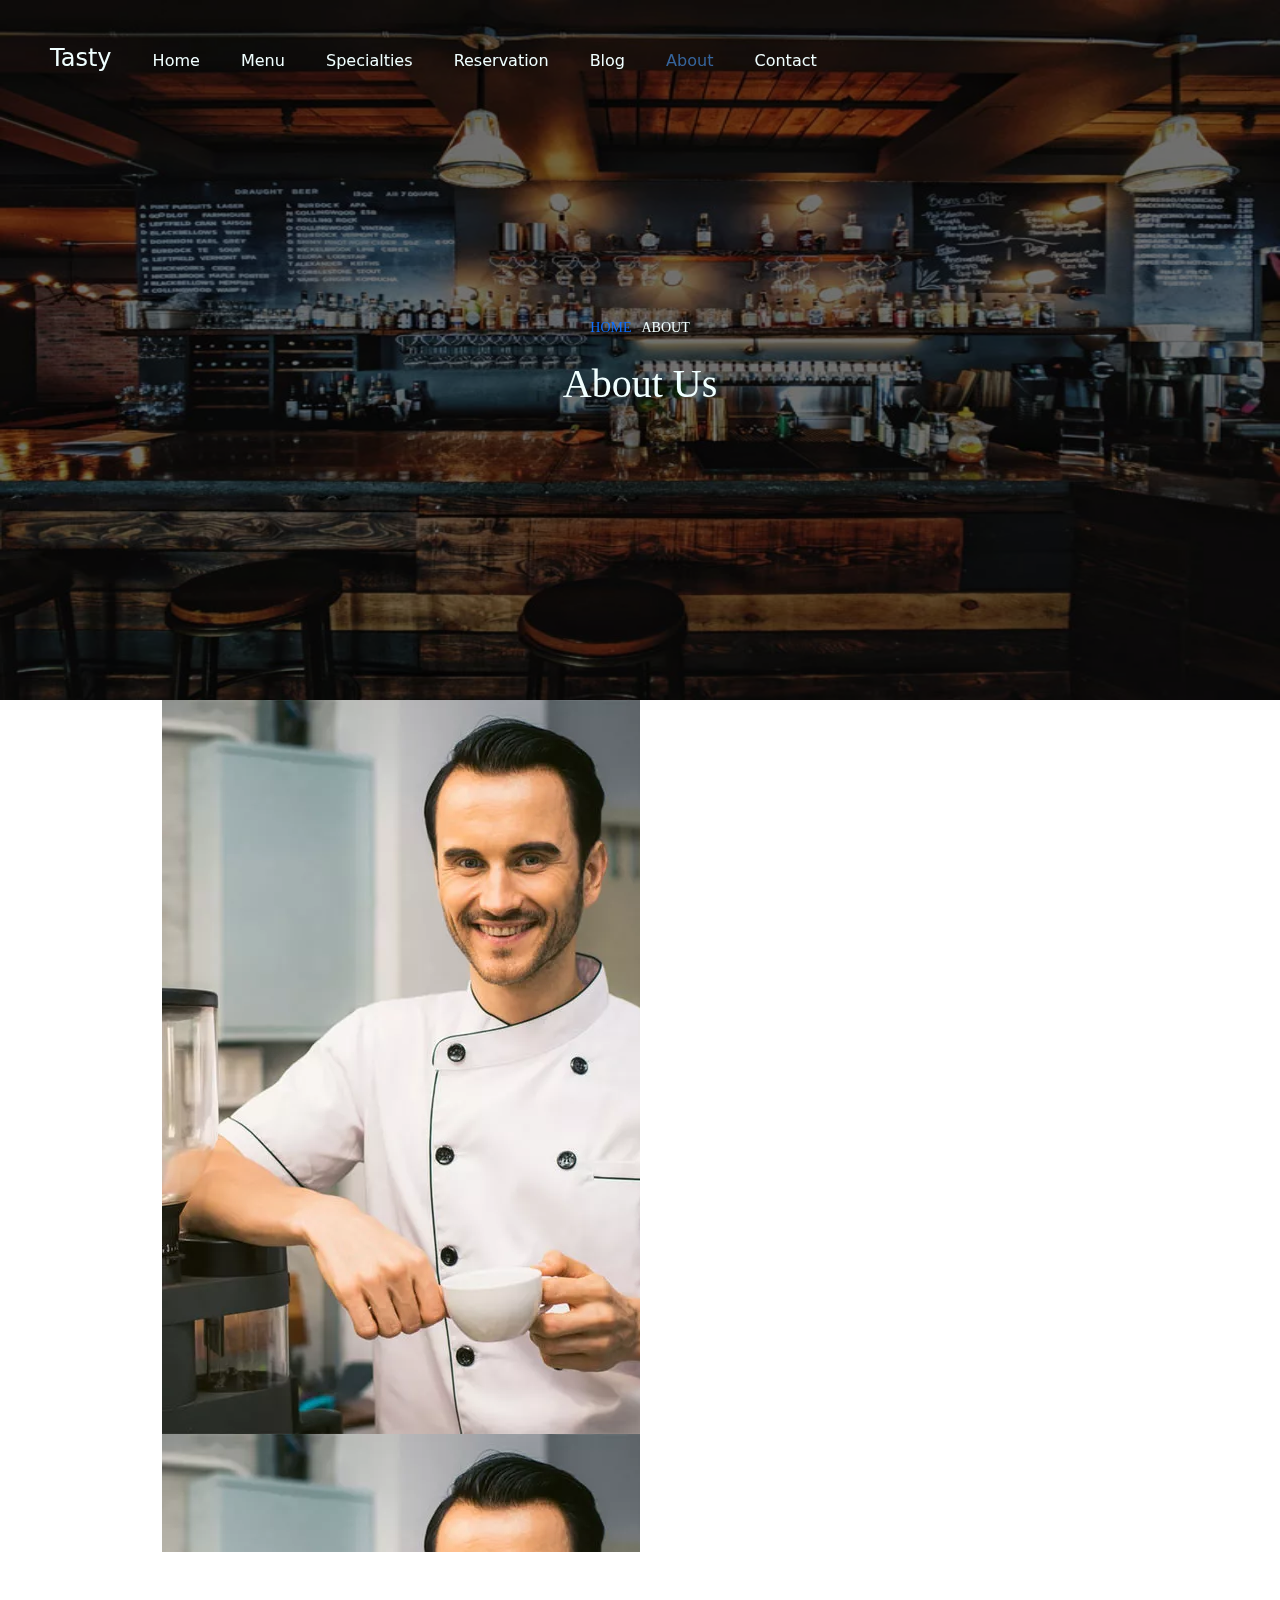
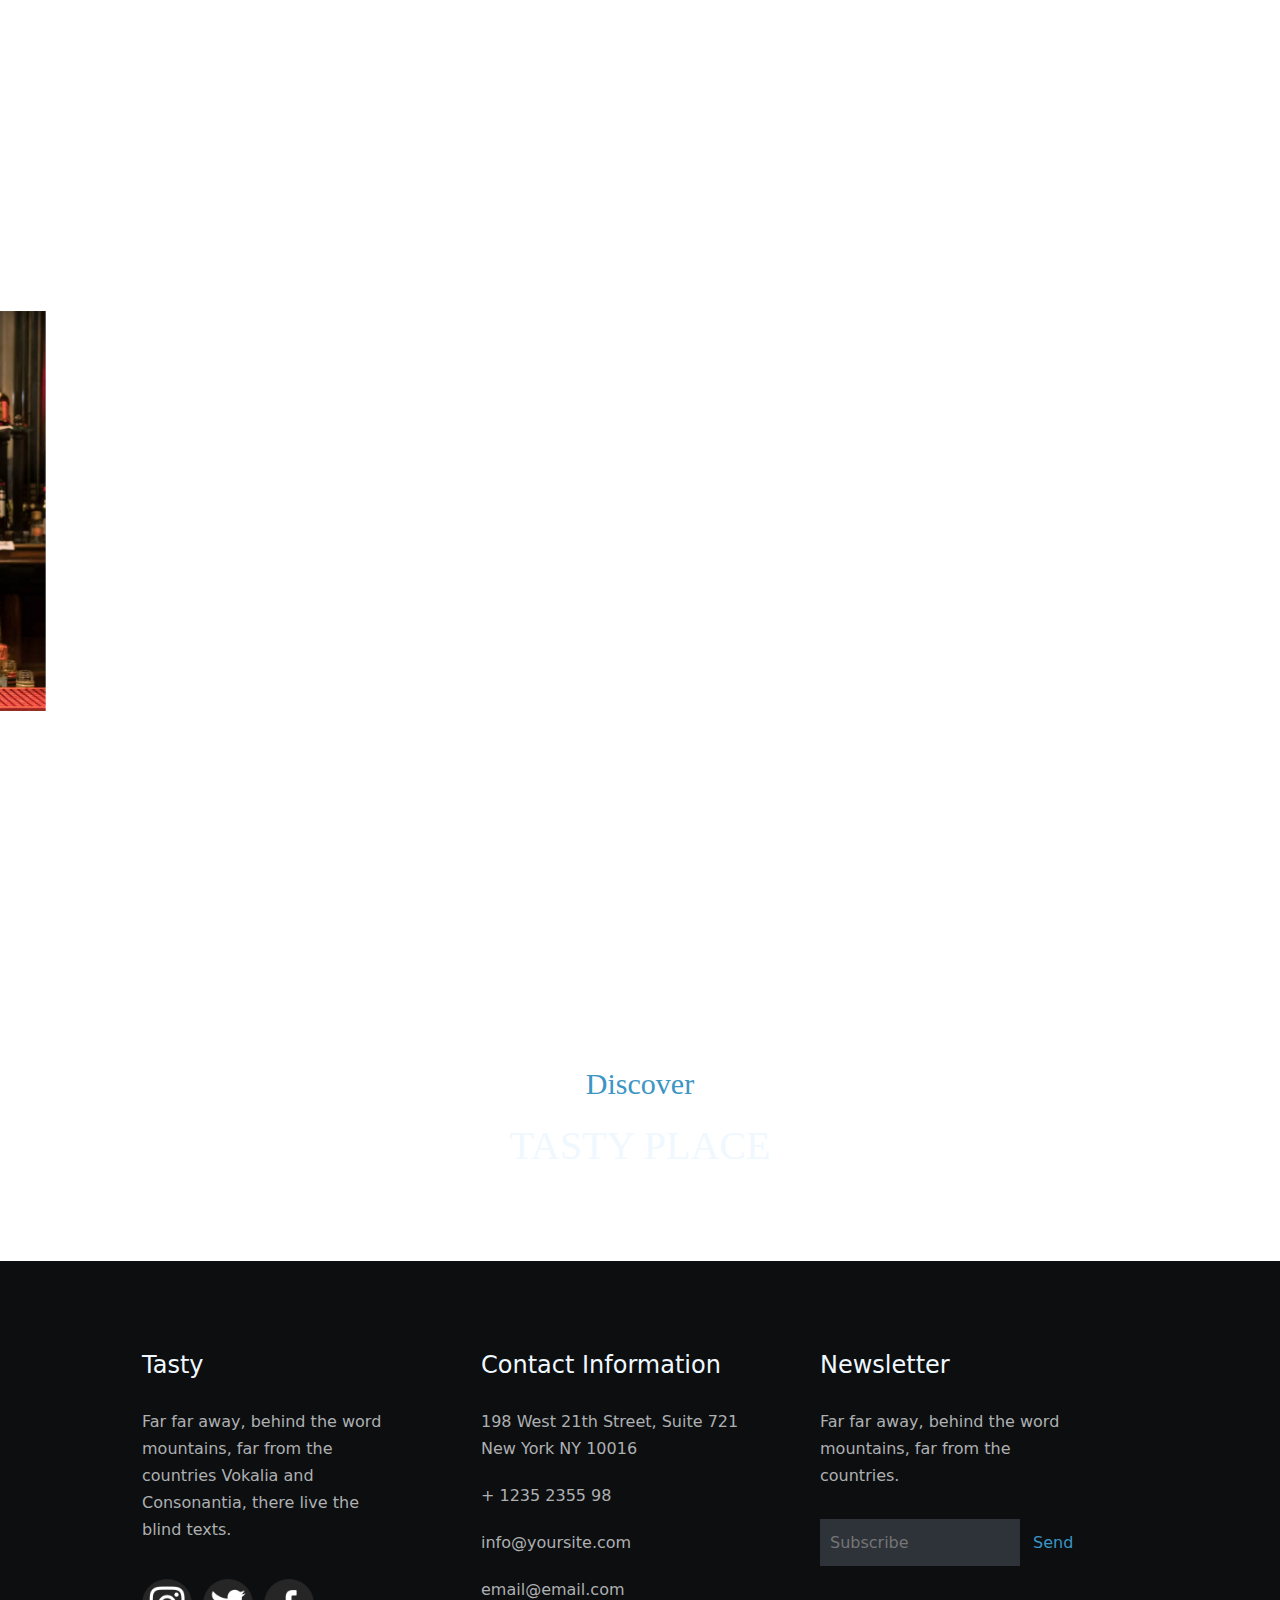
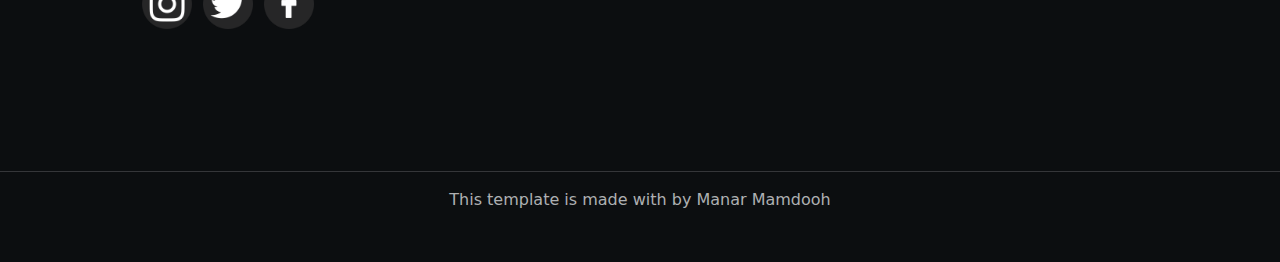
<file: views/About.html>
<!DOCTYPE html>
<html lang="en">
<head>
    <meta charset="UTF-8">
    <meta http-equiv="X-UA-Compatible" content="IE=edge">
    <meta name="viewport" content="width=device-width, initial-scale=1.0">

    <link rel="stylesheet" href="../public/css/About.css">
    <link rel="stylesheet" href="../public/css/header.css">
    <link rel="stylesheet" href="../public/css/footer.css">
    
    <link rel="stylesheet" href="../resources/bootstrap-5.2.3-dist/css/bootstrap.min.css">

    <link rel="stylesheet" href="../resources/fonts/Lobster/Lobster-Regular.ttf"> 
    <link rel="stylesheet" href="../resources/fonts/DM_Serif_Display,Lobster/DM_Serif_Display/DMSerifDisplay-Regular.ttf">
    <title>About</title>
</head>
<body>
    <!-- First Section & header-->

    <div id="carouselExampleFade" class="carousel slide carousel-fade" data-bs-ride="carousel">

        <div class="slide-shadow">
            <!-- navbar -->
            <nav>
                
                <ul class="color-azure">
                    <li><h4 class="logo color-azure">Tasty</h4></li>
                    <li><a href="Home.html" >Home</a></li>
                    <li><a href="Menu.html" >Menu</a></li>
                    <li><a href="Specialties.html">Specialties</a></li>
                    <li><a href="Reservation.html" >Reservation</a></li>
                    <li><a href="Blog.html">Blog</a></li>
                    <li><a href="About.html" class="Home">About</a></li>
                    <li><a href="Contact.html" >Contact</a></li>
                </ul>
            </nav>
            <!-- <hr style="color: white;"> -->

            <p class="Discover small"> <a href="Home.html">HOME</a>ABOUT</p>
            <p class="Discover color-azure">About Us</p>
            
            
        </div>
    
        <!-- slider images -->
        <div class="carousel-inner">
          <div class="carousel-item active">
            <img src="../public/images/Home/slide1-image.jpg" class="d-block w-100 slide" alt="...">
          </div>
          <div class="carousel-item">
            <img src="../public/images/Home/slide2-image.jpg" class="d-block w-100 slide" alt="...">
          </div>
          <div class="carousel-item">
            <img src="../public/images/Home/slide3-image.jpg" class="d-block w-100 slide" alt="...">
          </div>
        </div>
       
    </div>

    <!-- end section -->

    <!-- secound section -->
    <!-- about -->
    <div class="ABOUT">
        <div class="container">
            <div class="row">
                <div class="col-6 about-img"></div>
                
                <div class="col-6 ">
                    <div class="about-txt">
                        <p class="small">ABOUT TASTY</p>
                        <h4>Our chef cooks the most <br> delicious food for you</h4>
                        <p>
                            <br><br>
                            Far far away, behind the word mountains, far from the countries Vokalia and Consonantia, there live the blind texts. Separated they live in Bookmarksgrove right at the coast of the Semantics, a large language ocean.
                            <br><br>
                        A small river named Duden flows by their place and supplies it with the necessary regelialia. It is a paradisematic country, in which roasted parts of sentences fly into your mouth. 
                        </p>
                    </div>
                </div>
            </div>

            <div class="row intro">
                <p>OUR CHEF</p>
                <h1>Our Master Chef</h1>
            </div>

            <div class="row">
                <div class="col-4 chef ch3">
                    <h5>Thomas Smith</h5>
                    <p>Head Chef</p>
                    <img  src="../public/images/About/chef-1.jpg" height="400px" alt="">
                </div>

                <div class="col-4 chef ch2">
                    <h5>Francis Gibson</h5>
                    <p>Assistant Chef</p>
                    <img  src="../public/images/About/chef-2.jpg" height="400px" width="345px" alt="">
                </div>

                <div class="col-4 chef ch1">
                    <h5>Angelo Maestro</h5>
                    <p>Assistant Chef</p>
                    <img  src="../public/images/About/chef-3.jpg" height="400px" width="350px" alt="">
                </div>

            </div>
        </div>

    </div>

    <!-- end section -->

    <!-- footer -->

<div class="pre-footer" >
    <p>Discover</p>
    <h1>TASTY PLACE</h1>
  </div>
  <footer>
    <div class="foot">
      <ul>
        <li><h4>Tasty</h4></li>
        <li><p>Far far away, behind the word mountains, far from the countries Vokalia and Consonantia, there live the blind texts.</p></li>
        <li>
          <a href="https://www.instagram.com/p/Ch1GRQZsaiJ/?utm_source=ig_embed&utm_campaign=loading" target="_blank" ><img src="../public/images/Home/instagram.png"width="50px" alt=""></a>
          <a href="https://twitter.com/i/flow/login?redirect_after_login=%2FDennysDiner%2F" target="_blank" > <img src="../public/images/Home/twitter.png"width="50px" alt=""></a> 
          <a href="https://www.facebook.com/99restaurants/" target="_blank" ><img src="../public/images/Home/facebook.png"width="50px" alt=""></a> 
        </li>
      </ul>
  
    
      <ul>
        <li><h4>Contact Information</h4></li>
        <li>198 West 21th Street, Suite 721 New York NY 10016</li>
        <li>+ 1235 2355 98</li>
        <li> info@yoursite.com</li>
        <li>email@email.com</li>
      </ul>
  
      <ul>
        <li><h4>Newsletter</h4></li>
        <li>Far far away, behind the word mountains, far from the countries. </li>
        <li><input type="text" placeholder="Subscribe"> <a href="">Send</a></li>
      
      </ul>
    
    </div>
    <hr>
    <div> This template is made with  by Manar Mamdooh</div>
  </footer>


<script src="../public/js/clock.js"></script>
<script src="../resources/bootstrap-5.2.3-dist/js/bootstrap.min.js"></script>
<script src="../resources/bootstrap-5.2.3-dist/js/bootstrap.bundle.min.js"></script>
<script src="../public/js/About.js"></script>

</body>
</html>
</file>
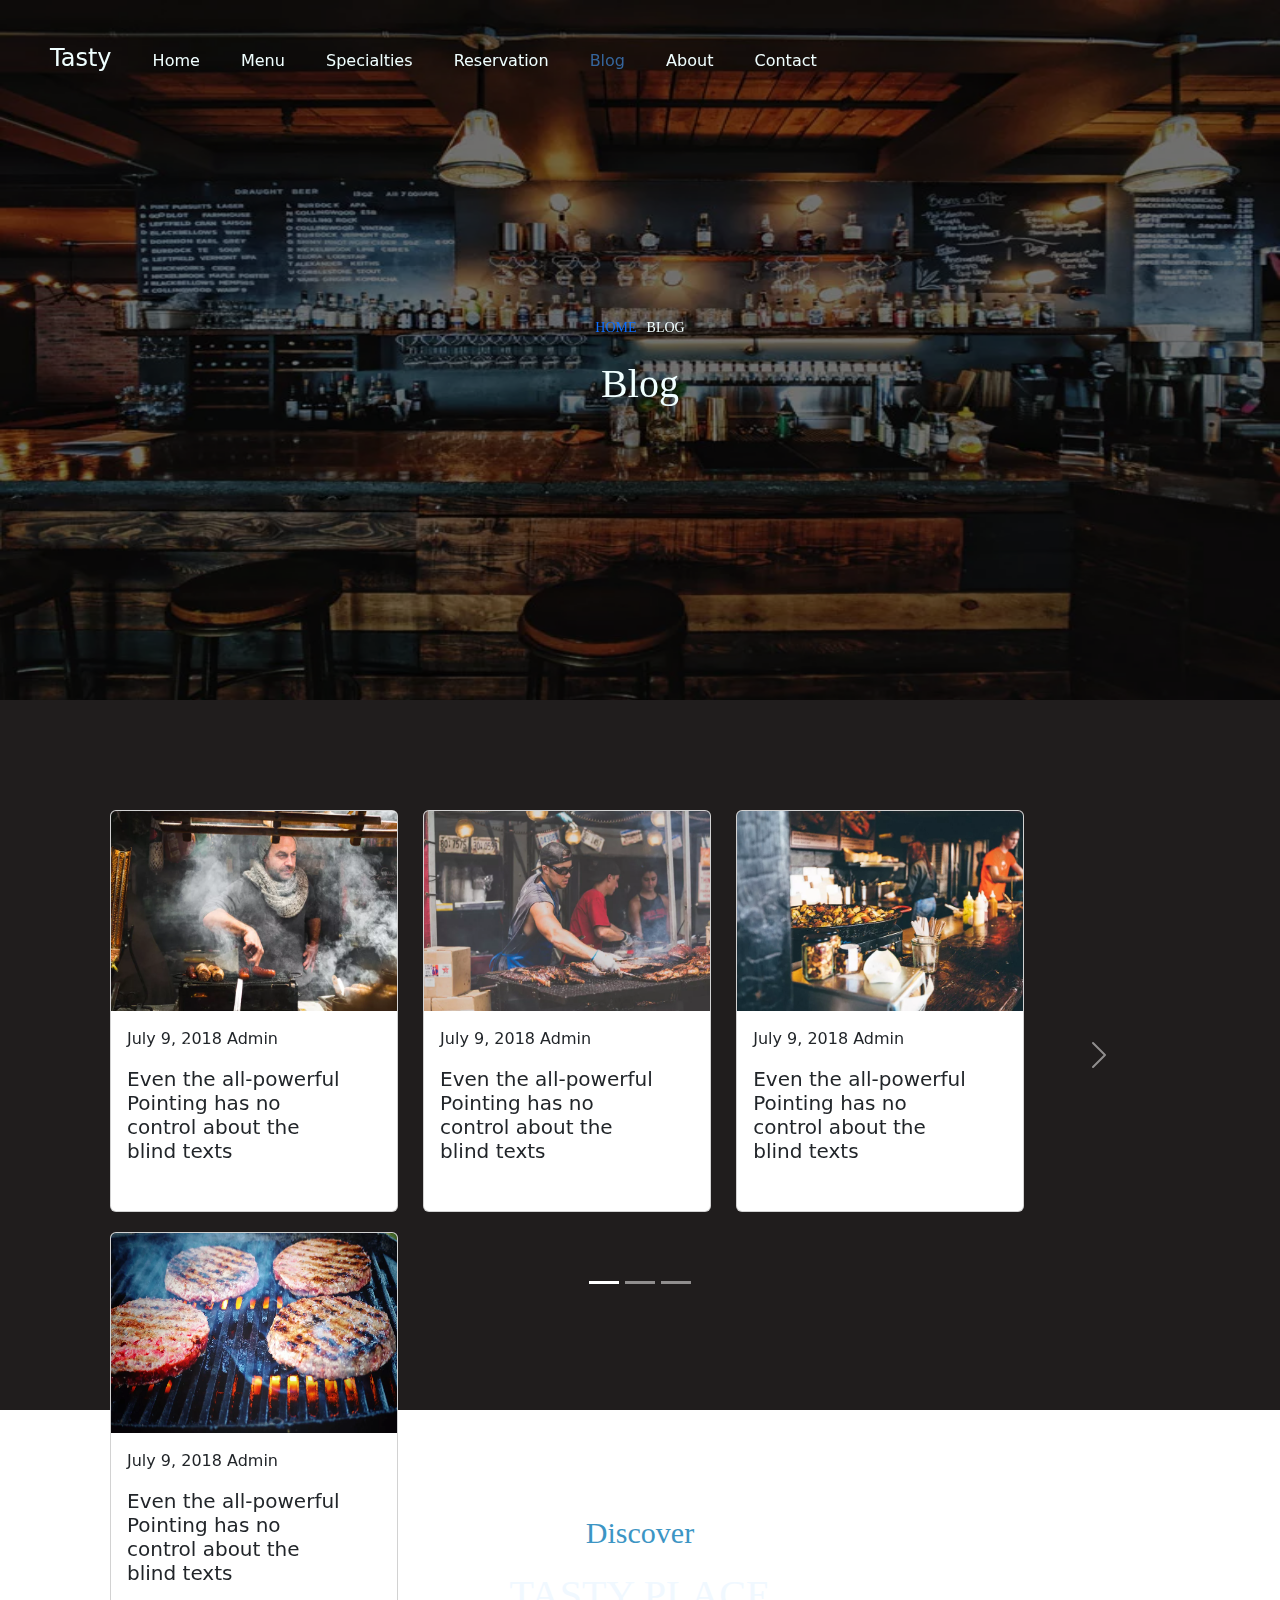
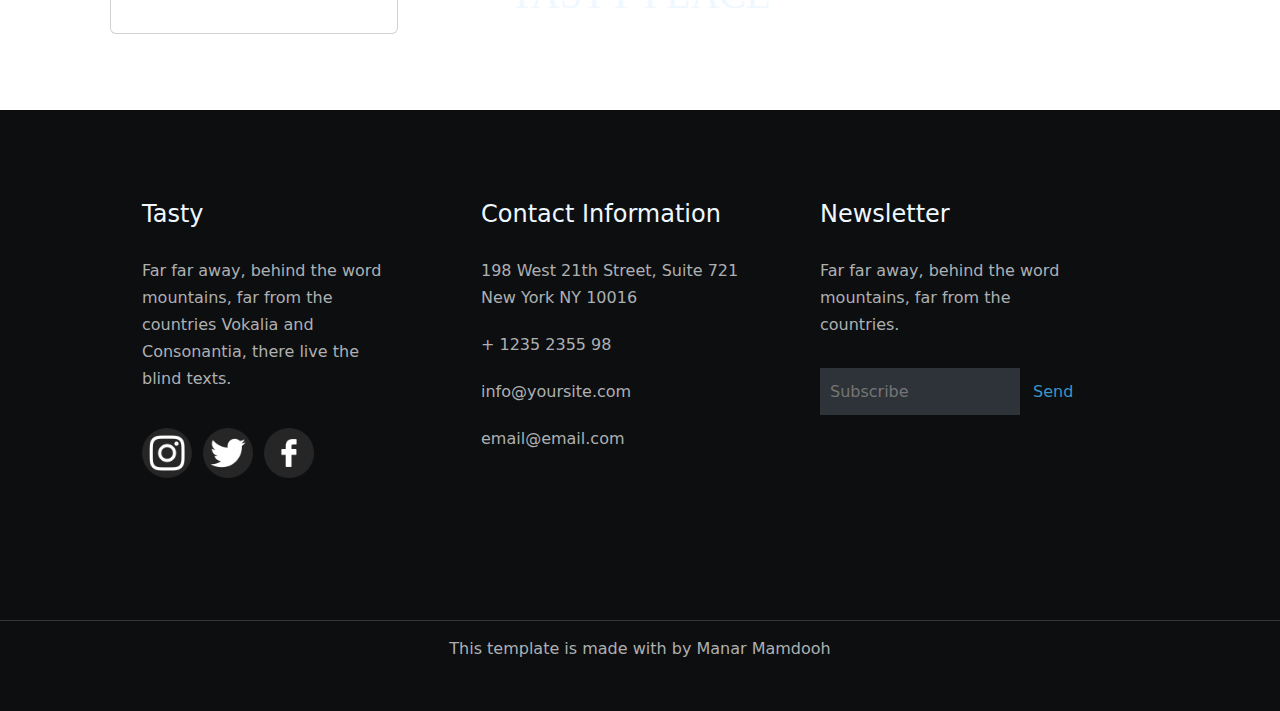
<file: views/Blog.html>
<!DOCTYPE html>
<html lang="en">
<head>
    <meta charset="UTF-8">
    <meta http-equiv="X-UA-Compatible" content="IE=edge">
    <meta name="viewport" content="width=device-width, initial-scale=1.0">

    <link rel="stylesheet" href="../public/css/BLog.css">
    <link rel="stylesheet" href="../public/css/header.css">
    <link rel="stylesheet" href="../public/css/footer.css">
    
    <link rel="stylesheet" href="../resources/bootstrap-5.2.3-dist/css/bootstrap.min.css">

    <link rel="stylesheet" href="../resources/fonts/Lobster/Lobster-Regular.ttf"> 
    <link rel="stylesheet" href="../resources/fonts/DM_Serif_Display,Lobster/DM_Serif_Display/DMSerifDisplay-Regular.ttf">
    <title>Blog</title>
</head>
<body>
    <!-- First Section & header-->

    <div id="carouselExampleFade" class="carousel slide carousel-fade" data-bs-ride="carousel">

        <div class="slide-shadow">
            <!-- navbar -->
            <nav>
                
                <ul class="color-azure">
                    <li><h4 class="logo color-azure">Tasty</h4></li>
                    <li><a href="Home.html" >Home</a></li>
                    <li><a href="Menu.html" >Menu</a></li>
                    <li><a href="Specialties.html">Specialties</a></li>
                    <li><a href="Reservation.html" >Reservation</a></li>
                    <li><a href="Blog.html" class="Home">Blog</a></li>
                    <li><a href="About.html" >About</a></li>
                    <li><a href="Contact.html" >Contact</a></li>
                </ul>
            </nav>
            <!-- <hr style="color: white;"> -->

            <p class="Discover small"> <a href="Home.html">HOME</a>BLOG</p>
            <p class="Discover color-azure">Blog</p>
            
            
        </div>
    
        <!-- slider images -->
        <div class="carousel-inner">
          <div class="carousel-item active">
            <img src="../public/images/Home/slide1-image.jpg" class="d-block w-100 slide" alt="...">
          </div>
          <div class="carousel-item">
            <img src="../public/images/Home/slide2-image.jpg" class="d-block w-100 slide" alt="...">
          </div>
          <div class="carousel-item">
            <img src="../public/images/Home/slide3-image.jpg" class="d-block w-100 slide" alt="...">
          </div>
        </div>
       
    </div>

    <!-- end section -->
    <!-- secound section -->
    <!-- Blog -->

    <div class="Blog">

        <div id="carouselExampleIndicators" class="carousel slide " data-bs-ride="true">
        
            <div class="carousel-indicators pointer" style="z-index: 1;">
            <button type="button " data-bs-target="#carouselExampleIndicators" data-bs-slide-to="0" class="active " aria-current="true" aria-label="Slide 1"></button>
            <button type="button" data-bs-target="#carouselExampleIndicators" data-bs-slide-to="1"  aria-label="Slide 2"></button>
            <button type="button" data-bs-target="#carouselExampleIndicators" data-bs-slide-to="2"  aria-label="Slide 3"></button>
            </div>

            <div class="carousel-inner ">
                <div class="carousel-item active">
             
                    <div class="card post" style="width: 18rem;">
                        <img src="../public/images/Blog/image_1.jpg" height="200px" class="card-img-top" alt="...">
                        <div class="card-body">
                            <p>July 9, 2018 Admin</p>
                            <h5>Even the all-powerful Pointing has no <br> control about the <br> blind texts</h5>
                           <br>
                        </div>
                    </div>

                    <div class="card post" style="width: 18rem;">
                        <img src="../public/images/Blog/image_2.jpg" height="200px" class="card-img-top" alt="...">
                        <div class="card-body">
                            <p>July 9, 2018 Admin</p>
                            <h5>Even the all-powerful Pointing has no <br> control about the <br> blind texts</h5>
                          <br>
                        </div>
                    </div>

                    <div class="card post" style="width: 18rem;">
                        <img src="../public/images/Blog/image_3.jpg" height="200px" class="card-img-top" alt="...">
                        <div class="card-body">
                            <p>July 9, 2018 Admin</p>
                            <h5>Even the all-powerful Pointing has no <br> control about the <br> blind texts</h5>
                            <br>
                        </div>
                    </div>

                    <div class="card post" style="width: 18rem;">
                        <img src="../public/images/Blog/image_4.jpg" height="200px" class="card-img-top" alt="...">
                        <div class="card-body">
                            <p>July 9, 2018 Admin</p>
                            <h5>Even the all-powerful Pointing has no <br> control about the <br> blind texts</h5>   
                            <br>
                        </div>
                       
                    </div>
                </div>

                <div class="carousel-item">
                    <div class="card post" style="width: 18rem;">
                        <img src="../public/images/Blog/image_5.jpg" height="200px" class="card-img-top" alt="...">
                        <div class="card-body">
                            <p>July 9, 2018 Admin</p>
                            <h5>Even the all-powerful Pointing has no <br> control about the <br> blind texts</h5>
                           <br>
                        </div>
                    </div>

                    <div class="card post" style="width: 18rem;">
                        <img src="../public/images/Blog/image_6.jpg" height="200px" class="card-img-top" alt="...">
                        <div class="card-body">
                            <p>July 9, 2018 Admin</p>
                            <h5>Even the all-powerful Pointing has no <br> control about the <br> blind texts</h5>
                          <br>
                        </div>
                    </div>

                    <div class="card post" style="width: 18rem;">
                        <img src="../public/images/Blog/image_7.jpg" height="200px" class="card-img-top" alt="...">
                        <div class="card-body">
                            <p>July 9, 2018 Admin</p>
                            <h5>Even the all-powerful Pointing has no <br> control about the <br> blind texts</h5>
                            <br>
                        </div>
                    </div>

                    <div class="card post" style="width: 18rem;">
                        <img src="../public/images/Blog/image_8.jpg" height="200px" class="card-img-top" alt="...">
                        <div class="card-body">
                            <p>July 9, 2018 Admin</p>
                            <h5>Even the all-powerful Pointing has no <br> control about the <br> blind texts</h5>   
                            <br>
                        </div>
                        
                        
                    </div>
                </div>

                <div class="carousel-item">
                    <div class="card post" style="width: 18rem;">
                        <img src="../public/images/Blog/insta-1.jpg" height="200px" class="card-img-top" alt="...">
                        <div class="card-body">
                            <p>July 9, 2018 Admin</p>
                            <h5>Even the all-powerful Pointing has no <br> control about the <br> blind texts</h5>
                           <br>
                        </div>
                    </div>

                    <div class="card post" style="width: 18rem;">
                        <img src="../public/images/Blog/insta-2.jpg" height="200px" class="card-img-top" alt="...">
                        <div class="card-body">
                            <p>July 9, 2018 Admin</p>
                            <h5>Even the all-powerful Pointing has no <br> control about the <br> blind texts</h5>
                          <br>
                        </div>
                    </div>

                    <div class="card post" style="width: 18rem;">
                        <img src="../public/images/Blog/insta-4.jpg" height="200px" class="card-img-top" alt="...">
                        <div class="card-body">
                            <p>July 9, 2018 Admin</p>
                            <h5>Even the all-powerful Pointing has no <br> control about the <br> blind texts</h5>
                            <br>
                        </div>
                    </div>

                    <div class="card post" style="width: 18rem;">
                        <img src="../public/images/Blog/insta-5.jpg" height="200px" class="card-img-top" alt="...">
                        <div class="card-body">
                            <p>July 9, 2018 Admin</p>
                            <h5>Even the all-powerful Pointing has no <br> control about the <br> blind texts</h5>   
                            <br>
                        </div>
                        
                        
                    </div>
                </div>

            </div>

            <button class="carousel-control-prev" type="button" data-bs-target="#carouselExampleIndicators" data-bs-slide="prev">
            <span class="carousel-control-prev-icon" aria-hidden="true"></span>
            <span class="visually-hidden">Previous</span>
            </button>
            <button class="carousel-control-next" type="button" data-bs-target="#carouselExampleIndicators" data-bs-slide="next">
            <span class="carousel-control-next-icon" aria-hidden="true"></span>
            <span class="visually-hidden">Next</span>
            </button>

        </div>

    </div>
    <!-- end section -->

    <!-- footer -->

<div class="pre-footer" >
    <p>Discover</p>
    <h1>TASTY PLACE</h1>
  </div>
  <footer>
    <div class="foot">
      <ul>
        <li><h4>Tasty</h4></li>
        <li><p>Far far away, behind the word mountains, far from the countries Vokalia and Consonantia, there live the blind texts.</p></li>
        <li>
          <a href="https://www.instagram.com/p/Ch1GRQZsaiJ/?utm_source=ig_embed&utm_campaign=loading" target="_blank" ><img src="../public/images/Home/instagram.png"width="50px" alt=""></a>
          <a href="https://twitter.com/i/flow/login?redirect_after_login=%2FDennysDiner%2F" target="_blank" > <img src="../public/images/Home/twitter.png"width="50px" alt=""></a> 
          <a href="https://www.facebook.com/99restaurants/" target="_blank" ><img src="../public/images/Home/facebook.png"width="50px" alt=""></a> 
        </li>
      </ul>
  
      
      <ul>
        <li><h4>Contact Information</h4></li>
        <li>198 West 21th Street, Suite 721 New York NY 10016</li>
        <li>+ 1235 2355 98</li>
        <li> info@yoursite.com</li>
        <li>email@email.com</li>
      </ul>
  
      <ul>
        <li><h4>Newsletter</h4></li>
        <li>Far far away, behind the word mountains, far from the countries. </li>
        <li><input type="text" placeholder="Subscribe"> <a href="">Send</a></li>
      
      </ul>
    
    </div>
    <hr>
    <div> This template is made with  by Manar Mamdooh</div>
  </footer>


<script src="../public/js/clock.js"></script>
<script src="../resources/bootstrap-5.2.3-dist/js/bootstrap.min.js"></script>
<script src="../resources/bootstrap-5.2.3-dist/js/bootstrap.bundle.min.js"></script>
<script src="../public/js/Blog.js"></script>

</body>
</html>
</file>
<file: public/css/About.css>
body{
    overflow-x: hidden;
}
.ABOUT{
    margin: 0px 162px;
    
}
.about-img{
    background-image: url('../images/About/about-2.jpg');
}
.about-txt{
    padding: 110px 70px ;
}
.about-txt h4{
    line-height: 40px;
    font-size: 30px;
}
.about-txt p{
    color: darkgray;
    line-height: 27px;
    font-size: 16px;
}
.about-txt .small{
    font-size: 13px;
    line-height: 0%;
}

.row.intro{
    text-align: center;
    padding: 100px;
}
.row.intro p ,.chef p{
   
    font-size: small;
    color: darkgray;
}
.chef{
    margin-bottom: 250px;
}

.about-txt,.intro{
    transform:translatex(+150%);
    transition:all 2s ease;
  
}
.ch1{

    transform:translatex(-350%);
    transition:all 2s ease;

}
.ch2{

    transform:translatex(-400%);
    transition:all 3s ease;

}
.ch3{

    transform:translatex(-450%);
    transition:all 4s ease;

}

.show{
    transform:translatex(0%);
    
}
</file>
<file: public/css/header.css>
/* First section */

#carouselExampleFade{
    position: relative;
}
.slide{
    height: 700px;
}
.slide-shadow{
    background-color: rgba(0, 0, 0, 0.534);
    height: 700px;
    width: 100%;
    position: absolute;
    top: 0%;  
    z-index: 2;
   
}
.color-azure{
    color: azure;
}
li a{
    text-decoration-line: none;
    color: inherit;
}
.Home{
    color: #35659c ; 
}
nav ul li{
    list-style: none;
    display: inline-block;
    padding: 0px 18px;


}

@media screen and (max-width: 1285px){
  nav{
    width: fit-content;
    padding-top: 44px;
    width: 100%;  
  }
}
@media screen and (min-width: 1285px){
.logo{
   margin-left: 100px;
   margin-right: 360px;
   border: solid white 3px;
   padding:  4px 15px;
   
}
nav{
    padding-top: 44px;
    width: 100%;   
}
}
.sticky{

    position: fixed;
    top: 0%;
    z-index: 2;
    background-color: #292c2d;
    padding-top: 10px;

}

/* animation on book text */
@keyframes book{
    0%   { left:0px; top:0px;}
   
    100% { left:0px; top:150px;}
  }
.Book{
   text-align: center;
   font-family: 'Lobster', cursive;
   font-size: 40px;
   position: relative;
   left:0px;
   top:150px;
   animation-name: book;
   animation-duration: 3s;
}

.Book_btn{
    text-decoration: none;
    padding: 15px 45px;
    border: solid 3px azure;
    position: relative;
    left:44%;
    top:210px;
    background-color: rgba(240, 255, 255, 0.105)
}
.Book_btn:hover{
    background-color: azure;
}

/* clock */
@keyframes Clock{
    0%   { left:280px; top:520px;}
   
    100% { left:280px; top:370px;}
}
.clock {
    width: 60%;
    height: 17%;
    background-color: azure;
    position: relative;
    top: 370px;
    left: 280px;
    text-align: center;
    padding: 30px;
    box-shadow:  1.5px 1.5px 5px #131219;
    opacity: 0.9;
    display: flex;
    justify-content: space-around;
    animation-name: Clock;
    animation-duration: 3s;

}
/* modified  */
@keyframes Clock_new{
    0%   { left:280px; top:520px;}
   
    100% { left:280px; top:359px;}
}
.clock.new{
    box-shadow: none;
    top: 359px;
    animation-name: Clock_new;
    animation-duration: 3s;
 }
@keyframes discover{
    0%   { left:0px; top:0px;}
   
    100% { left:0px; top:220px;}
}
.Discover{
   text-align: center;
   font-family: 'Lobster', cursive;
   font-size: 40px;
   position: relative;
   left:0px;
   top:220px;
   animation-name: discover;
   animation-duration: 4s;
}
.small{
    font-size: small;
    color: azure;

}
.Discover a{
    text-decoration: none;
    margin-right: 10px;
}
</file>
<file: public/css/footer.css>
/* footer */
.pre-footer{
    background-image:url('../images/Home/bg-intro-01.jpg') ;
    background-size: cover ; 
    width:100%;
    height:300px;
    background-attachment: fixed;
    font-family: 'DM Serif Display', serif ;
    color: aliceblue;
    text-align: center;
    padding-top: 100px;
}
.pre-footer p{
    color: #3C95C4;
    font-size: 30px;
}
footer{
    color: rgb(174, 176, 178);
    background-color: #0c0e10;
    text-align: center;
    padding-bottom: 50px;
}
.foot{
    display: flex;
    padding: 90px 200px;
    padding-left: 110px;
    justify-content: space-between;
}
.foot h4{
    color: aliceblue;
}
.foot li{
    list-style: none;
    line-height: 27px;
    width: 260px;
    padding-bottom: 20px;
    text-align: left;
}
.foot input{
    border: none ;
    background-color: #2d3338;
    height: 47px;
    width: 200px;
    margin-top: 10px;
    margin-right: 8px;
    padding-left: 10px;
    color: aliceblue;
}
.foot img{
    margin-right: 6px;
}
.foot li a{color: #3C95C4;}
</file>
<file: public/css/BLog.css>
.card.post {
  display: inline-block;
  margin: 10px;
}

.Blog {
  padding: 100px;
  background-color: rgb(32, 29, 29);
}

.Blog .slide {
  height: 510px;
}

.card-body h5:hover {
  color: rgb(99, 159, 179);
}

/*# sourceMappingURL=Blog.css.map */
</file>
